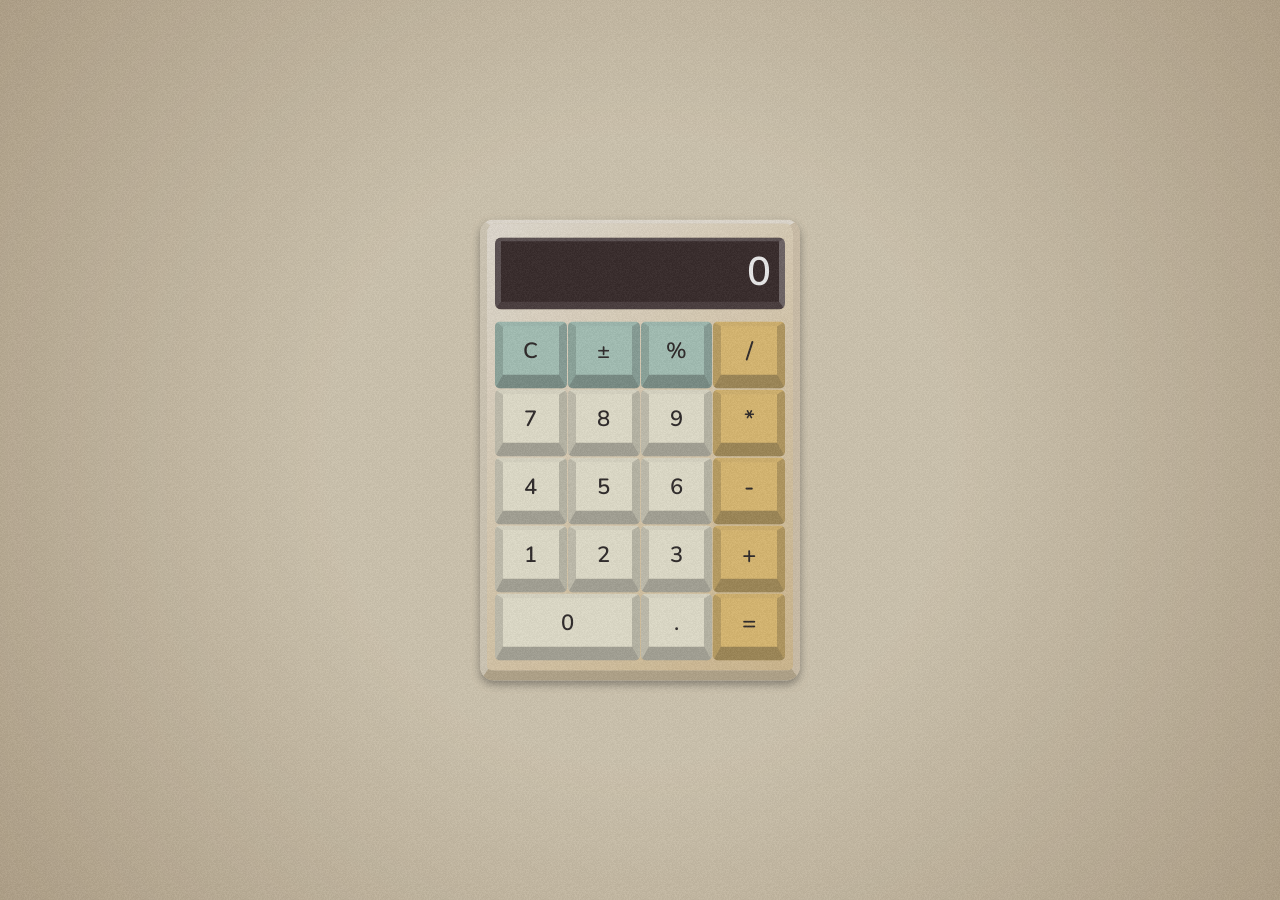
<file: index.html>
<!DOCTYPE html>
<html lang="ko">
  <head>
    <meta charset="UTF-8" />
    <meta name="viewport" content="width=device-width, initial-scale=1.0" />
    <title>계산기</title>
    <link rel="preconnect" href="https://fonts.googleapis.com" />
    <link rel="preconnect" href="https://fonts.gstatic.com" crossorigin />
    <link
      href="https://fonts.googleapis.com/css2?family=Nunito:ital,wght@0,200..1000;1,200..1000&display=swap"
      rel="stylesheet"
    />
    <link rel="stylesheet" href="style.css" />
    <script defer src="script.js"></script>
  </head>
  <body>
    <div class="container">
      <div class="calculator">
        <section class="calculator__display-container">
          <p class="calculator__display"></p>
        </section>
        <section class="calculator__buttons"></section>
      </div>
      <div class="pop">복사되었습니다!</div>
    </div>
  </body>
</html>
</file>
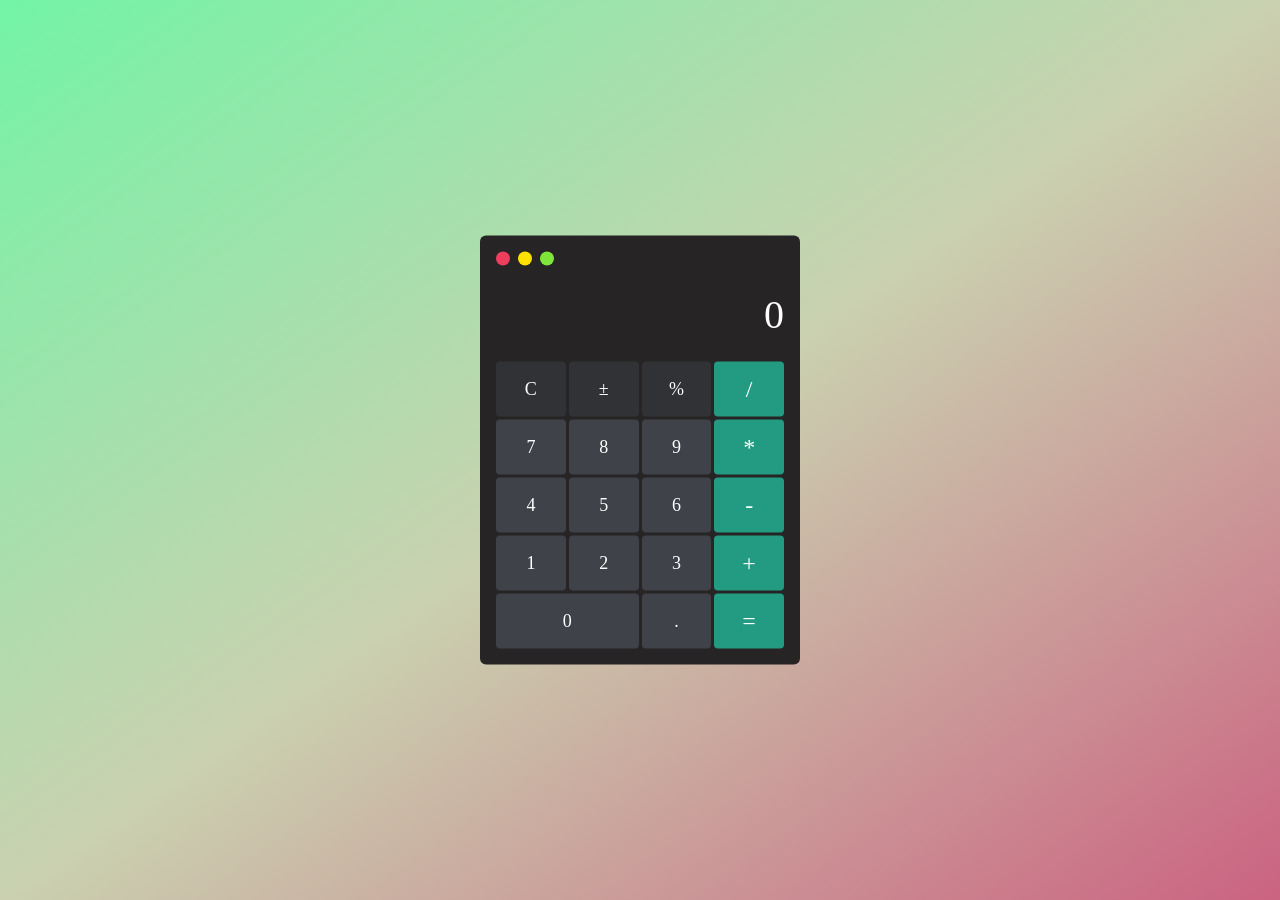
<file: oz-team-project-calculator/index.html>
<!DOCTYPE html>
<html lang="ko">
  <head>
    <meta charset="UTF-8" />
    <meta name="viewport" content="width=device-width, initial-scale=1.0" />
    <title>계산기</title>
    <link rel="stylesheet" href="style.css" />
    <script defer src="script.js"></script>
  </head>
  <body>
    <!-- Container -->
    <div class="container">
      <!-- Calculator -->
      <div class="calculator">
        <header class="calculator__header">
          <button class="calculator__header-button calculator__header-button--close"></button>
          <button class="calculator__header-button calculator__header-button--minimize"></button>
          <button class="calculator__header-button calculator__header-button--maximize"></button>
        </header>
        <section class="calculator__display-container">
          <p class="calculator__display">0</p>
        </section>
        <section class="calculator__buttons">
          <button class="calculator__button calculator__button--function">C</button>
          <button class="calculator__button calculator__button--function">±</button>
          <button class="calculator__button calculator__button--function">%</button>
          <button class="calculator__button calculator__button--operator">/</button>
          <button class="calculator__button calculator__button--number">7</button>
          <button class="calculator__button calculator__button--number">8</button>
          <button class="calculator__button calculator__button--number">9</button>
          <button class="calculator__button calculator__button--operator">*</button>
          <button class="calculator__button calculator__button--number">4</button>
          <button class="calculator__button calculator__button--number">5</button>
          <button class="calculator__button calculator__button--number">6</button>
          <button class="calculator__button calculator__button--operator">-</button>
          <button class="calculator__button calculator__button--number">1</button>
          <button class="calculator__button calculator__button--number">2</button>
          <button class="calculator__button calculator__button--number">3</button>
          <button class="calculator__button calculator__button--operator">+</button>
          <button class="calculator__button calculator__button--number calculator__button--zero">0</button>
          <button class="calculator__button">.</button>
          <button class="calculator__button calculator__button--equals">=</button>
        </section>
      </div>
      <!-- /Calculator -->
    </div>
    <!-- /Container -->
  </body>
</html>
</file>
<file: style.css>
/* Reset */
* {
  padding: 0;
  margin: 0;
  box-sizing: border-box;
  font: inherit;
}
html,
body {
  height: 100%;
}
body {
  font-family: 'Nunito', sans-serif;
  font-weight: 600;
}
button {
  border: 0;
  cursor: pointer;
}

/* Custom variables */
:root {
  --color-background: radial-gradient(circle, #ddd1b7 40%, #b9a688 100%);
  --color-calculator: linear-gradient(137deg, #f2ebde 0%, #ddc18e 100%);
  --color-display: #261617;
  --color-button: #f3efd8;
  --color-button-function: #a9cbbe;
  --color-button-operator: #e9c16c;
  --color-switch: linear-gradient(137deg, #e8cfc7 0%, #d4a596 100%);
  --color-black: #1b1515;
  --color-white: #fff;
  --gap-button: 1px;
}

body::after {
  content: '';
  display: block;
  position: fixed;
  top: 0;
  right: 0;
  bottom: 0;
  left: 0;
  width: 100%;
  height: 100%;
  background-image: url([data-uri]);
  opacity: 0.9;
  pointer-events: none;
}

.container {
  display: flex;
  gap: 16px;
  height: 100%;
  padding: 16px;
  background: var(--color-background);
}

.icon {
  width: 60px;
  height: 60px;
  border: 1px solid black;
  cursor: pointer;
}

.calculator {
  display: flex;
  flex-direction: column;
  gap: 12px;
  position: absolute;
  top: 50%;
  left: 50%;
  transform: translate(-50%, -50%);
  width: 320px;
  padding: 14px 8px 10px;
  border-top: 4px solid #f2ebde;
  border-right: 7px solid #dbcbaf;
  border-bottom: 10px solid #baa989;
  border-left: 7px solid #ded3be;
  border-radius: 14px;
  background: var(--color-calculator);
  box-shadow: 0 4px 8px rgba(0, 0, 0, 0.4);
}

.calculator__display-container {
  display: flex;
  justify-content: flex-end;
  align-items: center;
  height: 72px;
  border-top: 4px solid rgba(255, 255, 255, 0.2);
  border-right: 6px solid rgba(255, 255, 255, 0.3);
  border-bottom: 8px solid rgba(255, 255, 255, 0.1);
  border-left: 6px solid rgba(255, 255, 255, 0.2);
  border-radius: 6px;
  background-color: var(--color-display);
  overflow: hidden;
}
.calculator__display {
  padding: 0 8px;
  outline: 0;
  background-color: transparent;
  color: var(--color-white);
  font-size: 40px;
  text-align: right;
  transition: font-size 0.1s;
  user-select: all;
}

.calculator__buttons {
  display: flex;
  flex-wrap: wrap;
  gap: var(--gap-button);
}
.calculator__button {
  flex: 1 0 calc(25% - var(--gap-button));
  padding: 8px 10px;
  border-top: 5px solid rgba(0, 0, 0, 0.04);
  border-right: 8px solid rgba(0, 0, 0, 0.2);
  border-bottom: 14px solid rgba(0, 0, 0, 0.3);
  border-left: 8px solid rgba(0, 0, 0, 0.16);
  border-radius: 5px;
  background-color: var(--color-button);
  color: var(--color-black);
  font-size: 22px;
  user-select: none;
}
.calculator__button:hover {
  filter: brightness(1.05);
}
.calculator__button:active {
  filter: brightness(0.99);
  box-shadow: 0 -2px 4px rgba(0, 0, 0, 0.3);
}
.calculator__button--number-zero {
  flex-basis: calc(50% - var(--gap-button) / 2);
  max-width: calc(50% - var(--gap-button) / 2);
}
.calculator__button--operator,
.calculator__button--equals {
  background-color: var(--color-button-operator);
  font-size: 24px;
}
.calculator__button--function {
  background-color: var(--color-button-function);
}

.pop {
  opacity: 0;
  position: fixed;
  left: 50%;
  bottom: -1000px;
  transform: translateX(-50%);
  padding: 16px;
  border-radius: 10px;
  background-color: rgba(0, 0, 0, 0.2);
  transition: all 0.2s ease;
}
</file>
<file: oz-team-project-calculator/style.css>
@charset "utf-8";

/* Reset */
* {
  padding: 0;
  margin: 0;
  box-sizing: border-box;
  font: inherit;
}
html,
body {
  height: 100%;
}
button {
  border: 0;
  cursor: pointer;
}

/* Custom variables */
:root {
  --color-primary: #239a82;
  --color-background: linear-gradient(to right bottom, #73f4a6, #cad1b0, #cb6381);
  --color-calculator: #262425;
  --color-button: #3f4249;
  --color-button-function: #303235;
  --color-button-operator: var(--color-primary);
  --color-white: #fff;
  --color-red: #ef3d5e;
  --color-yellow: #ffe100;
  --color-green: #7fe73a;
  --gap-button: 3px;
  --padding-calculator-outer: 16px;
}

/* Container */
.container {
  display: flex;
  gap: 16px;
  height: 100%;
  padding: 16px;
  background: var(--color-background);
}

/* Icon */
.icon {
  width: 60px;
  height: 60px;
  border: 1px solid black;
  cursor: pointer;
}

/* Calculator */
.calculator {
  display: flex;
  flex-direction: column;
  gap: 16px;
  position: absolute;
  top: 50%;
  left: 50%;
  transform: translate(-50%, -50%);
  width: 320px;
  padding: 0 0 var(--padding-calculator-outer);
  background-color: var(--color-calculator);
  border-radius: 6px;
}
.calculator__header {
  display: flex;
  gap: 8px;
  padding: var(--padding-calculator-outer) var(--padding-calculator-outer) 0;
  cursor: move;
}
.calculator__header-button {
  width: 14px;
  height: 14px;
  border-radius: 50%;
}
.calculator__header-button--close {
  background-color: var(--color-red);
}
.calculator__header-button--minimize {
  background-color: var(--color-yellow);
}
.calculator__header-button--maximize {
  background-color: var(--color-green);
}
.calculator__header:hover .calculator__header-button {
  background-position: center;
  background-repeat: no-repeat;
  background-size: 16px;
}
.calculator__header:hover .calculator__header-button--close {
  background-image: url('./img/close.svg');
}
.calculator__header:hover .calculator__header-button--minimize {
  background-image: url('./img/minus.svg');
}
.calculator__header:hover .calculator__header-button--maximize {
  background-image: url('./img/maximize.svg');
  background-size: 10px;
}
.calculator__display-container {
  display: flex;
  justify-content: flex-end;
  align-items: flex-end;
  border-radius: 4px;
  height: 64px;
  overflow: hidden;
}
.calculator__display {
  padding: 8px var(--padding-calculator-outer);
  border: 0;
  outline: 0;
  background-color: transparent;
  color: var(--color-white);
  font-size: 40px;
  text-align: right;
  transition: font-size 0.1s;
  user-select: all;
}
.calculator__buttons {
  display: flex;
  flex-wrap: wrap;
  gap: var(--gap-button);
  padding: 0 var(--padding-calculator-outer);
}
.calculator__button {
  flex: 1 0 calc(25% - var(--gap-button));
  padding: 14px;
  border-radius: 4px;
  background-color: var(--color-button);
  color: var(--color-white);
  font-size: 18px;
  user-select: none;
}
.calculator__button:hover {
  filter: brightness(1.2);
}
.calculator__button:active {
  filter: brightness(0.9);
}
.calculator__button--zero {
  flex-basis: calc(50% - var(--gap-button) / 2);
  max-width: calc(50% - var(--gap-button) / 2);
}
.calculator__button--operator,
.calculator__button--equals {
  background-color: var(--color-button-operator);
  font-size: 24px;
}
.calculator__button--function {
  background-color: var(--color-button-function);
}
</file>
